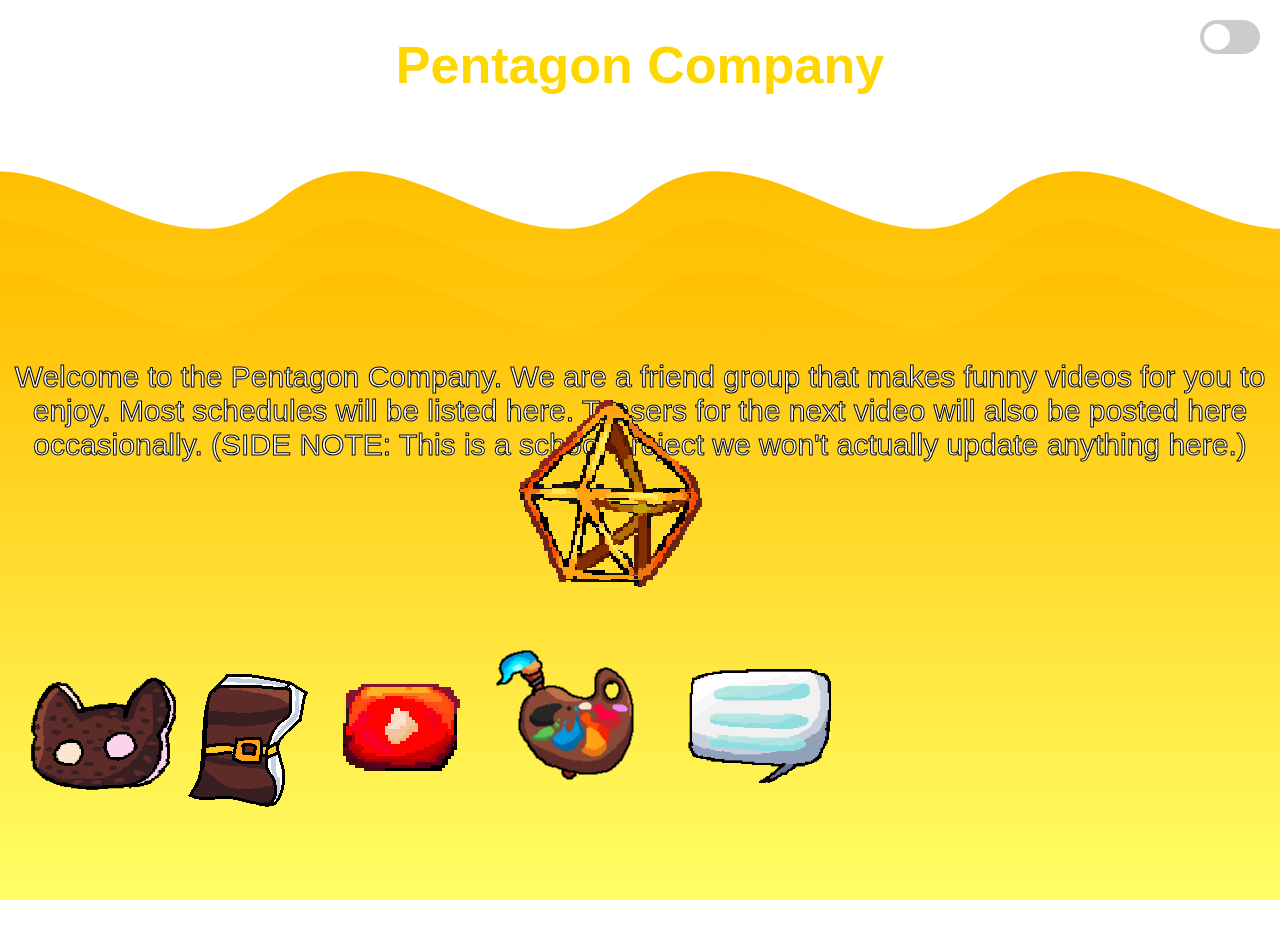
<file: index.html>
<!DOCTYPE html>
<html>

<head>
    <link rel="stylesheet" href="CSS/styles.css">
</head>

<body>
    <div class="theme-toggle-container">
        <label class="theme-switch">
            <input type="checkbox" id="theme-toggle">
            <span class="slider"></span>
        </label>
    </div>
    <h1>Pentagon Company</h1>
    <div class="mainpage-p">
        <p>
            Welcome to the Pentagon Company.
            We are a friend group that makes funny videos for you to enjoy. Most schedules will be listed here. Teasers
            for
            the next video will also be posted here occasionally. (SIDE NOTE: This is a school project we won't actually
            update anything here.)
        </p>
    </div>
    <div class="pentagon-container">
        <img src="PentagonLogo.png" alt="PentagonLogo">
    </div>
    <div class="cookie-container">
        <a href="members.html">
            <img src="CookieCat.png" alt="CookieCatLogo" />
        </a>
    </div>
    <div class="journal-container">
        <a href="roadmap.html">
            <img src="journal.png" alt="Journallogo" />
    </div>
    <div class="youtube-container">
        <a href="https://www.youtube.com/@PentagonCompany/featured">
            <img src="YouTubePixel.png" alt="YouTubeLogo">
    </div>
    <div class="paintbrush-container">
        <a href= "gallery.html">
            <img src="Paintbrush Palette.png" alt="Paintbrush">
        </a>
    </div>
    <div class="credits-container">
        <a href = "credits.html">
            <img src="Credits.png" alt="Credits">
        </a>
    </div>

    <script>
        const themeToggle = document.getElementById('theme-toggle');
        const html = document.documentElement;

        // Check for saved theme preference or default to light mode
        const currentTheme = localStorage.getItem('theme') || 'light';
        if (currentTheme === 'dark') {
            html.classList.add('dark-mode');
            themeToggle.checked = true;
        }

        // Toggle theme on switch change
        themeToggle.addEventListener('change', function() {
            if (this.checked) {
                html.classList.add('dark-mode');
                localStorage.setItem('theme', 'dark');
            } else {
                html.classList.remove('dark-mode');
                localStorage.setItem('theme', 'light');
            }
        });
    </script>
</body>

</html>
</DOCTYPE>
</file>
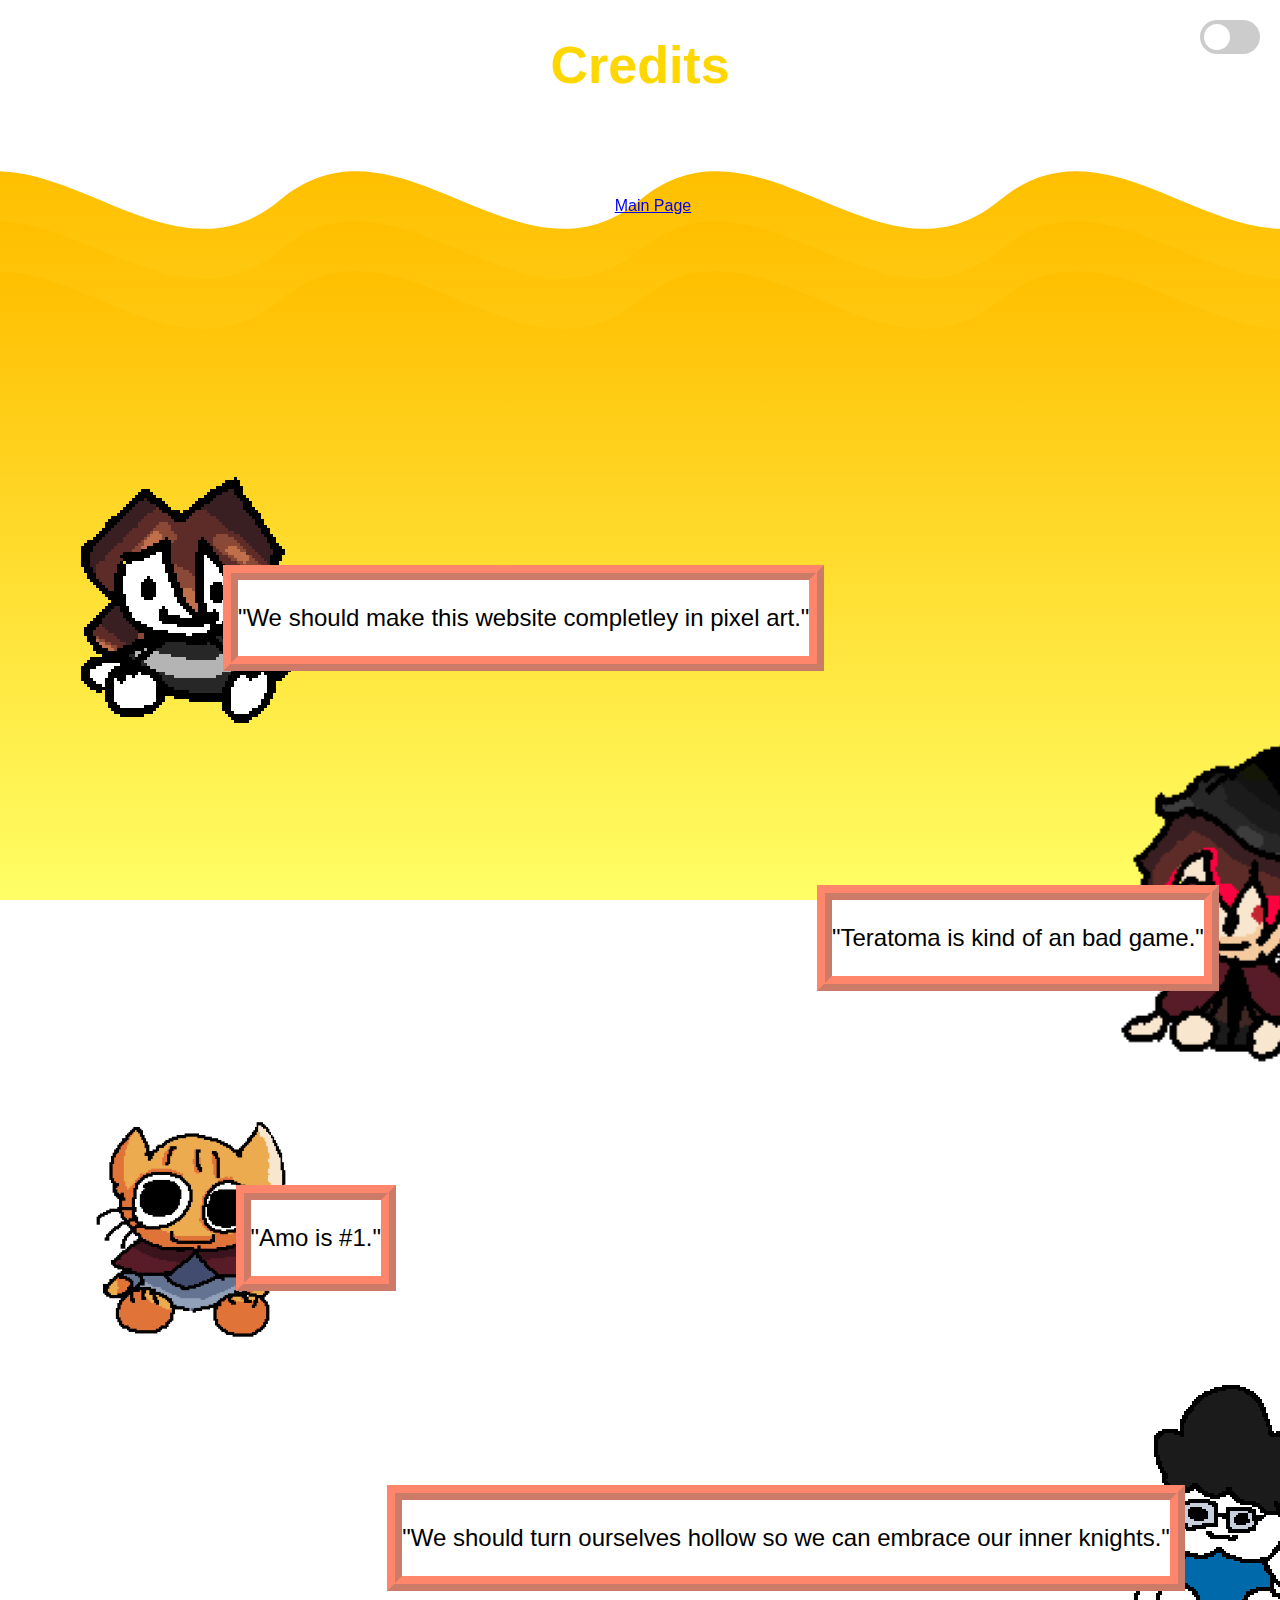
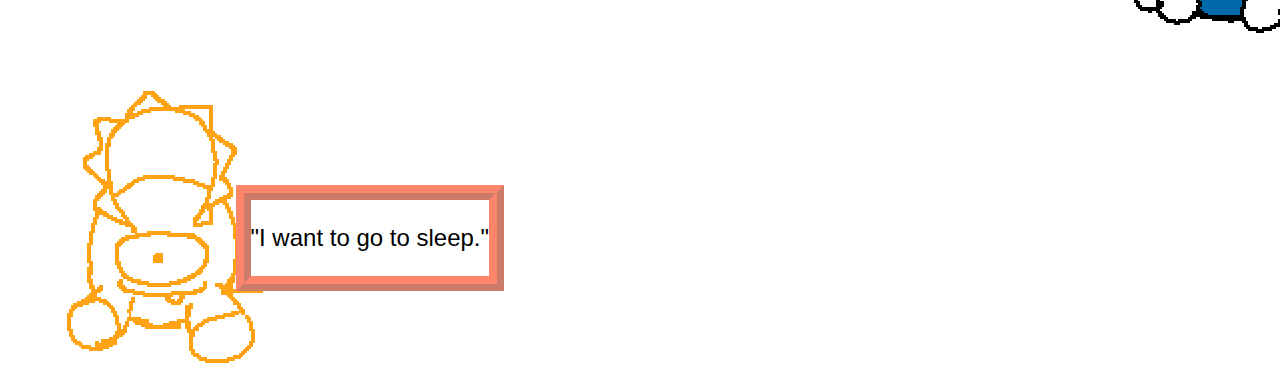
<file: credits.html>
<!DOCTYPE html>
<html>

<head>
    <link rel="stylesheet" href="CSS/styles.css">
</head>

<body>
    <div class="theme-toggle-container">
        <label class="theme-switch">
            <input type="checkbox" id="theme-toggle">
            <span class="slider"></span>
        </label>
    </div>
    <div class="mpbuttoncredits">
        <a href="mainpage.html">Main Page</a>
    </div>
    <h1> Credits</h1>
    <div class="whiteyycredits">
        <img id="whiteyy-img" src="WhiteyyWebsite1.png">
    </div>
    <div class="creditsright1">
        <p>
            "We should make this website completley in pixel art."
        </p>
    </div> 
    <div class="gitacredits">
        <img id="gita-img" src="GitaWebsite1.png">
    </div>
    <div class="creditsright2">
        <p>
            "Teratoma is kind of an bad game."
        </p>
    </div>
    <div class="lokuscredits">
        <img id="lokus-img" src="LokusWebsite1.png">
    </div>
    <div class="creditsright3">
        <p>
            "Amo is #1."
        </p>
    </div>
    <div class="brandancredits">
        <img id="brandan-img" src="BrandanWebsite1.png">
    </div>
    <div class="creditsright4">
        <p>
            "We should turn ourselves hollow so we can embrace our inner knights."
        </p>
    </div>

    <div class="ariacredits">
        <img id="aria-img" src="PochitaWebsite1.png">
    </div>
    <div class="creditsright5">
        <p>
            "I want to go to sleep."
        </p>
    </div>

    <script>
        const themeToggle = document.getElementById('theme-toggle');
        const html = document.documentElement;
        
        // Get image elements
        const whiteyyImg = document.getElementById('whiteyy-img');
        const gitaImg = document.getElementById('gita-img');
        const lokusImg = document.getElementById('lokus-img');
        const brandanImg = document.getElementById('brandan-img');
        const ariaImg = document.getElementById('aria-img');

        // Function to update images based on theme
        function updateImages(isDarkMode) {
            if (isDarkMode) {
                if (whiteyyImg) whiteyyImg.src = 'WhiteyyWebsite2.png';
                if (gitaImg) gitaImg.src = 'GitaWebsite2.png';
                if (lokusImg) lokusImg.src = 'LokusWebsite2.png';
                if (brandanImg) brandanImg.src = 'BrandanWebsite2.png';
                if (ariaImg) ariaImg.src = 'PochitaWebsite2.png';
            } else {
                if (whiteyyImg) whiteyyImg.src = 'WhiteyyWebsite1.png';
                if (gitaImg) gitaImg.src = 'GitaWebsite1.png';
                if (lokusImg) lokusImg.src = 'LokusWebsite1.png';
                if (brandanImg) brandanImg.src = 'BrandanWebsite1.png';
                if (ariaImg) ariaImg.src = 'PochitaWebsite1.png';
            }
        }

        // Check for saved theme preference or default to light mode
        const currentTheme = localStorage.getItem('theme') || 'light';
        if (currentTheme === 'dark') {
            html.classList.add('dark-mode');
            themeToggle.checked = true;
            updateImages(true);
        } else {
            updateImages(false);
        }

        // Toggle theme on switch change
        themeToggle.addEventListener('change', function() {
            if (this.checked) {
                html.classList.add('dark-mode');
                localStorage.setItem('theme', 'dark');
                updateImages(true);
            } else {
                html.classList.remove('dark-mode');
                localStorage.setItem('theme', 'light');
                updateImages(false);
            }
        });
    </script>
</body>

</html>
</file>
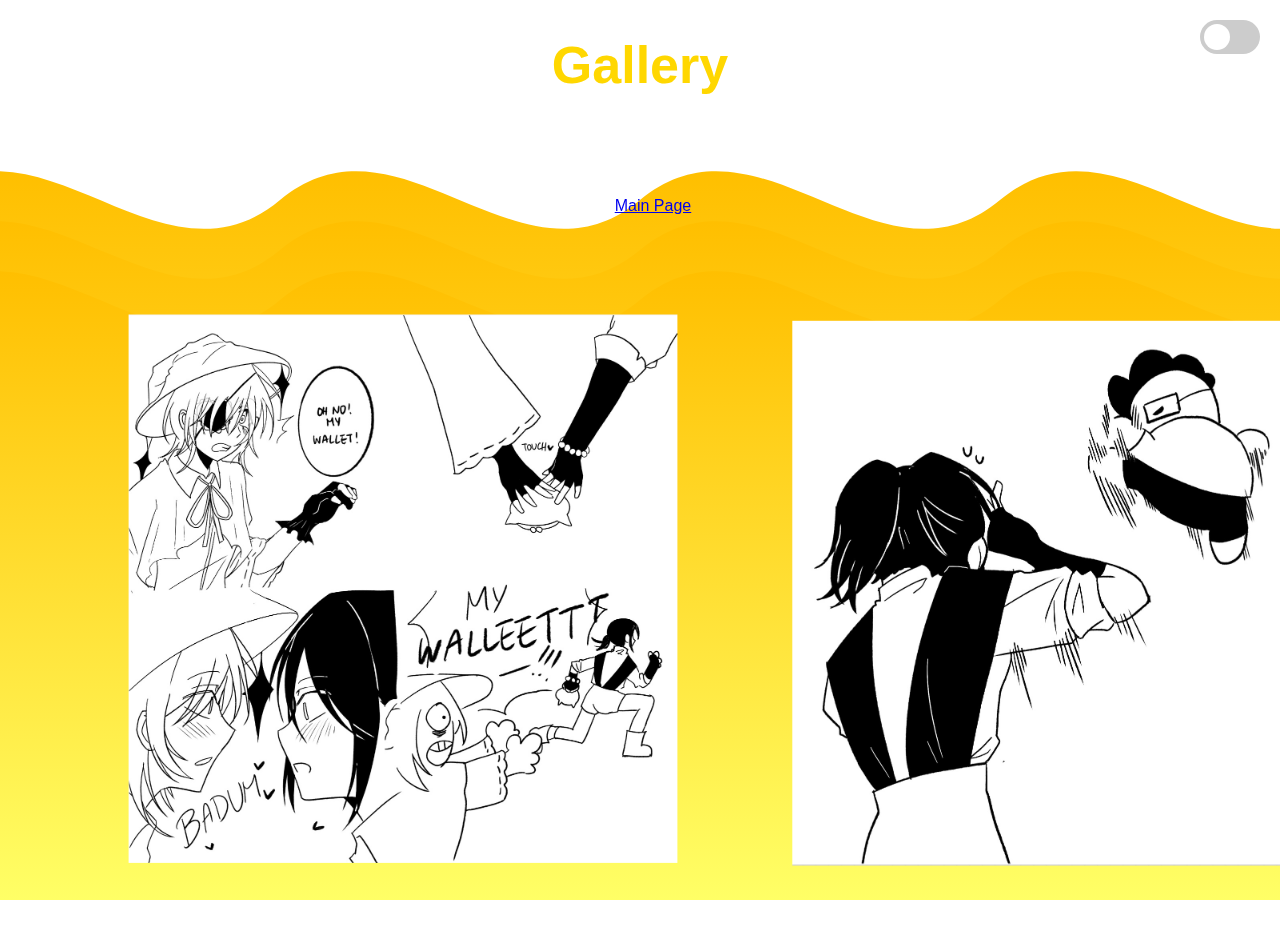
<file: gallery.html>
<!DOCTYPE html>
<html>
    <head>
        <link rel="stylesheet" href="CSS/styles.css">
        <h1>
            Gallery
        </h1>
    </head>
    <body>
        <div class="mpbutton">
            <a href="mainpage.html">Main Page</a>
        </div>
        <div class="theme-toggle-container">
            <label class="theme-switch">
                <input type="checkbox" id="theme-toggle">
                <span class="slider"></span>
            </label>
        </div>
        <div class="yuriliveaction">
            <img src="YuriLiveAction.png" alt="Gitden">
        </div>
        <div class="insanekick">
            <img src="insanekick.png" alt="kick">
        </div>

        <script>
            const themeToggle = document.getElementById('theme-toggle');
            const html = document.documentElement;
    
            // Check for saved theme preference or default to light mode
            const currentTheme = localStorage.getItem('theme') || 'light';
            if (currentTheme === 'dark') {
                html.classList.add('dark-mode');
                themeToggle.checked = true;
            }
    
            // Toggle theme on switch change
            themeToggle.addEventListener('change', function() {
                if (this.checked) {
                    html.classList.add('dark-mode');
                    localStorage.setItem('theme', 'dark');
                } else {
                    html.classList.remove('dark-mode');
                    localStorage.setItem('theme', 'light');
                }
            });
        </script>

    </body>
</html>

</DOCTYPE>
</file>
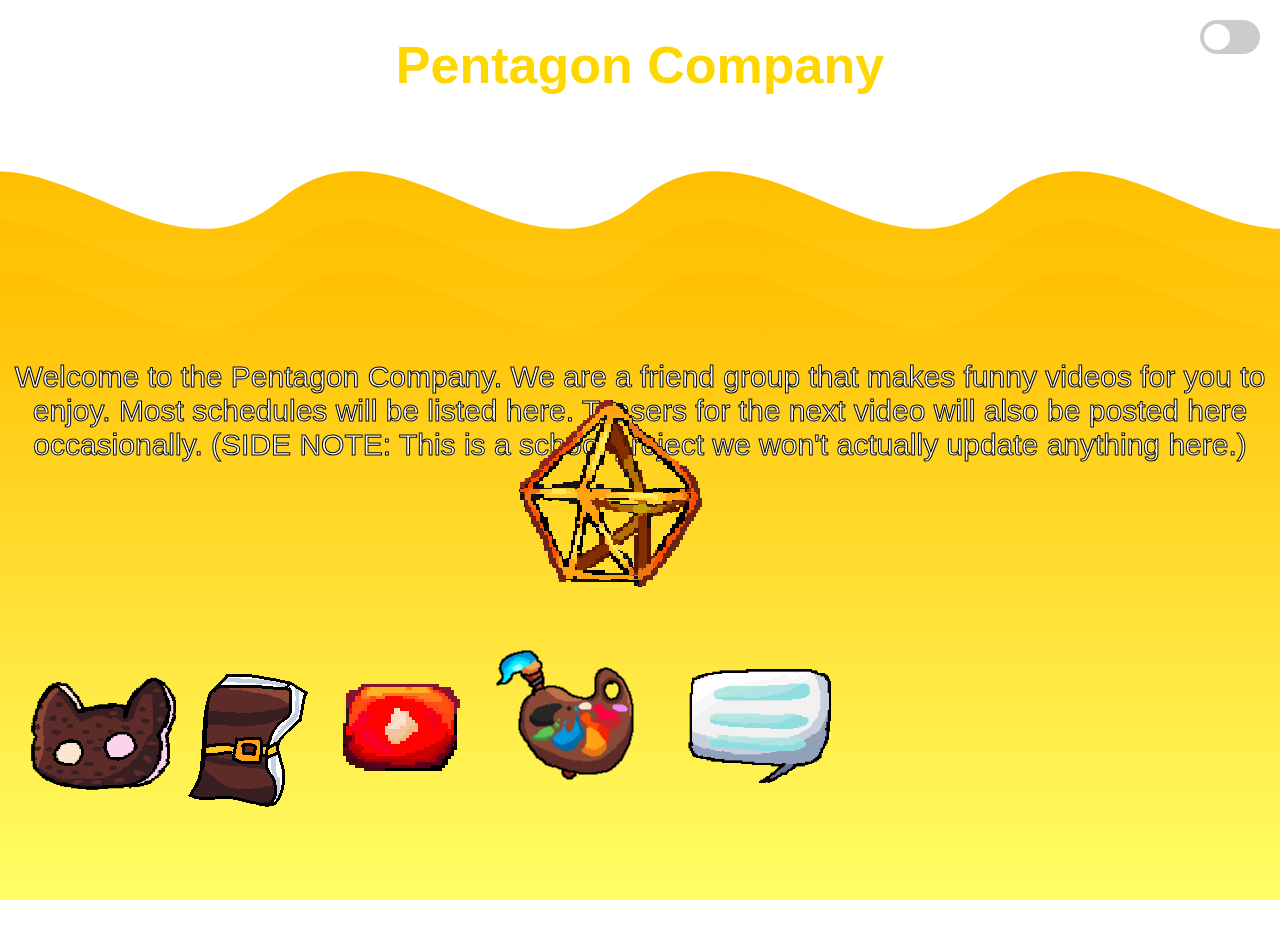
<file: mainpage.html>
<!DOCTYPE html>
<html>

<head>
    <link rel="stylesheet" href="CSS/styles.css">
</head>

<body>
    <div class="theme-toggle-container">
        <label class="theme-switch">
            <input type="checkbox" id="theme-toggle">
            <span class="slider"></span>
        </label>
    </div>
    <h1>Pentagon Company</h1>
    <div class="mainpage-p">
        <p>
            Welcome to the Pentagon Company.
            We are a friend group that makes funny videos for you to enjoy. Most schedules will be listed here. Teasers
            for
            the next video will also be posted here occasionally. (SIDE NOTE: This is a school project we won't actually
            update anything here.)
        </p>
    </div>
    <div class="pentagon-container">
        <img src="PentagonLogo.png" alt="PentagonLogo">
    </div>
    <div class="cookie-container">
        <a href="members.html">
            <img src="CookieCat.png" alt="CookieCatLogo" />
        </a>
    </div>
    <div class="journal-container">
        <a href="roadmap.html">
            <img src="journal.png" alt="Journallogo" />
    </div>
    <div class="youtube-container">
        <a href="https://www.youtube.com/watch?v=xvFZjo5PgG0">
            <img src="YouTubePixel.png" alt="YouTubeLogo">
    </div>
    <div class="paintbrush-container">
        <a href= "gallery.html">
            <img src="Paintbrush Palette.png" alt="Paintbrush">
        </a>
    </div>
    <div class="credits-container">
        <a href = "credits.html">
            <img src="Credits.png" alt="Credits">
        </a>
    </div>

    <script>
        const themeToggle = document.getElementById('theme-toggle');
        const html = document.documentElement;

        // Check for saved theme preference or default to light mode
        const currentTheme = localStorage.getItem('theme') || 'light';
        if (currentTheme === 'dark') {
            html.classList.add('dark-mode');
            themeToggle.checked = true;
        }

        // Toggle theme on switch change
        themeToggle.addEventListener('change', function() {
            if (this.checked) {
                html.classList.add('dark-mode');
                localStorage.setItem('theme', 'dark');
            } else {
                html.classList.remove('dark-mode');
                localStorage.setItem('theme', 'light');
            }
        });
    </script>
</body>

</html>
</DOCTYPE>
</file>
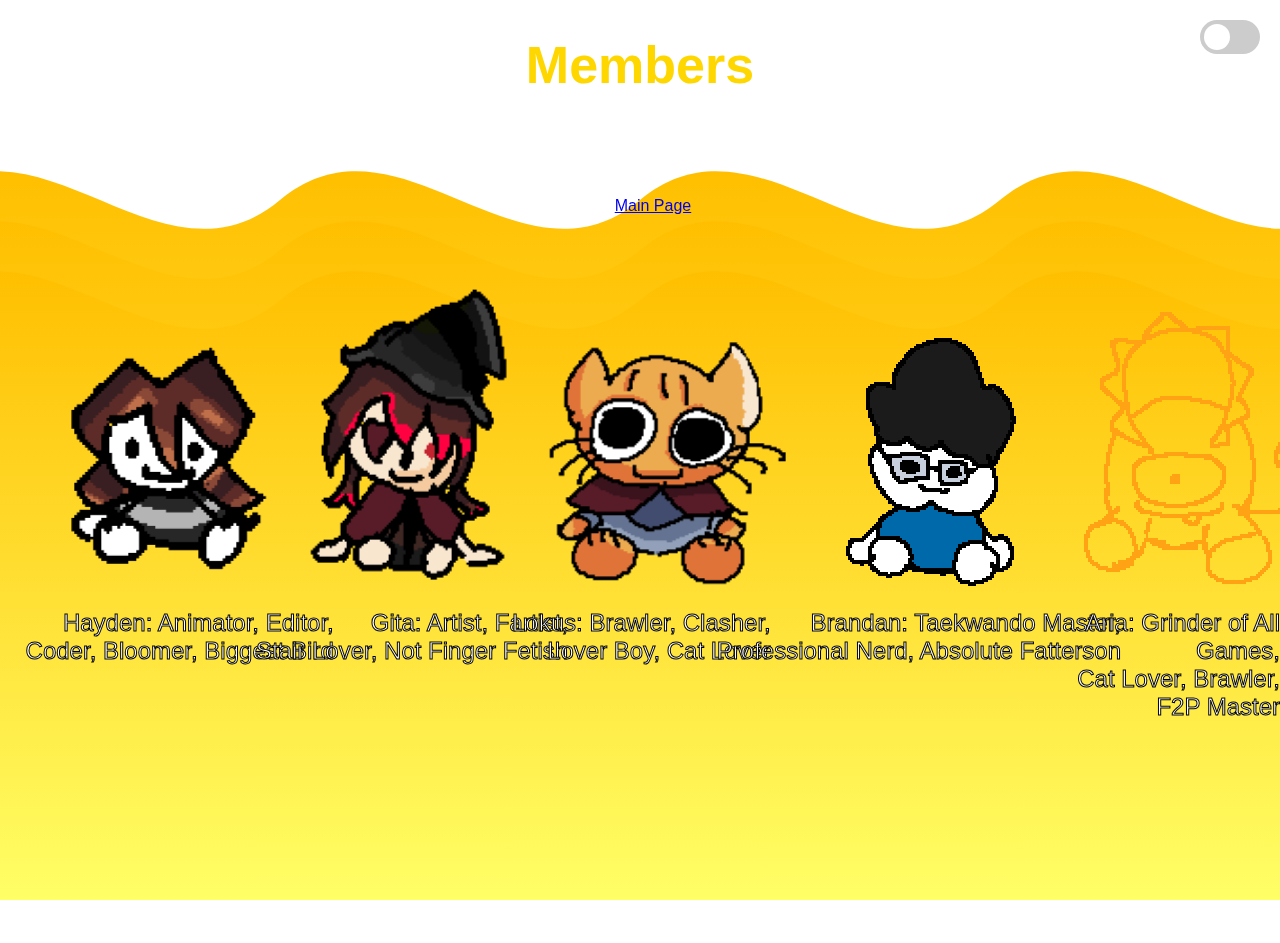
<file: members.html>
<!DOCTYPE html>
<html>

<head>
    <link rel="stylesheet" href="CSS/styles.css">
</head>

<body>
    <div class="theme-toggle-container">
        <label class="theme-switch">
            <input type="checkbox" id="theme-toggle">
            <span class="slider"></span>
        </label>
    </div>
    <h1>
        Members
    </h1>
    <div class="mpbutton">
        <a href="mainpage.html">Main Page</a>
    </div>

    <div class="whiteyypic">
        <img id="whiteyy-img" src="WhiteyyWebsite1.png">
    </div>
    <div class="whiteyytext">
        <p>
            Hayden: Animator, Editor,<br> Coder, Bloomer, Biggest Bird
        </p>
    </div>
    <div class="gitapic">
        <img id="gita-img" src="GitaWebsite1.png">
    </div>
    <div class="gitatext">
        <p>
            Gita: Artist, Fartist, <br> Stair Lover, Not Finger Fetish
        </p>
    </div>
    <div class="lokuspic">
        <img id="lokus-img" src="LokusWebsite1.png">
    </div>
    <div class="lokustext">
        <p>
            Lokus: Brawler, Clasher, <br>Lover Boy, Cat Lover
        </p>
    </div>
    <div class="brandanpic">
        <img id="brandan-img" src="BrandanWebsite1.png">
    </div>
    <div class="brandantext">
        <p>
            Brandan: Taekwando Master, <br>Professional Nerd, Absolute Fatterson
        </p>
    </div>
    <div class="ariapic">
        <img id="aria-img" src="PochitaWebsite1.png">
    </div>
    <div class="ariatext">
        <p>
            Aria: Grinder of All Games,<br>Cat Lover, Brawler, F2P Master
        </p>
    </div>


    <script>
        const themeToggle = document.getElementById('theme-toggle');
        const html = document.documentElement;

        // Get image elements
        const whiteyyImg = document.getElementById('whiteyy-img');
        const gitaImg = document.getElementById('gita-img');
        const lokusImg = document.getElementById('lokus-img');
        const brandanImg = document.getElementById('brandan-img');
        const ariaImg = document.getElementById('aria-img');

        // Function to update images based on theme
        function updateImages(isDarkMode) {
            if (isDarkMode) {
                if (whiteyyImg) whiteyyImg.src = 'WhiteyyWebsite2.png';
                if (gitaImg) gitaImg.src = 'GitaWebsite2.png';
                if (lokusImg) lokusImg.src = 'LokusWebsite2.png';
                if (brandanImg) brandanImg.src = 'BrandanWebsite2.png';
                if (ariaImg) ariaImg.src = 'PochitaWebsite2.png';
            } else {
                if (whiteyyImg) whiteyyImg.src = 'WhiteyyWebsite1.png';
                if (gitaImg) gitaImg.src = 'GitaWebsite1.png';
                if (lokusImg) lokusImg.src = 'LokusWebsite1.png';
                if (brandanImg) brandanImg.src = 'BrandanWebsite1.png';
                if (ariaImg) ariaImg.src = 'PochitaWebsite1.png';
            }
        }

        // Check for saved theme preference or default to light mode
        const currentTheme = localStorage.getItem('theme') || 'light';
        if (currentTheme === 'dark') {
            html.classList.add('dark-mode');
            themeToggle.checked = true;
            updateImages(true);
        } else {
            updateImages(false);
        }

        // Toggle theme on switch change
        themeToggle.addEventListener('change', function () {
            if (this.checked) {
                html.classList.add('dark-mode');
                localStorage.setItem('theme', 'dark');
                updateImages(true);
            } else {
                html.classList.remove('dark-mode');
                localStorage.setItem('theme', 'light');
                updateImages(false);
            }
        });
    </script>
</body>

</html>
</file>
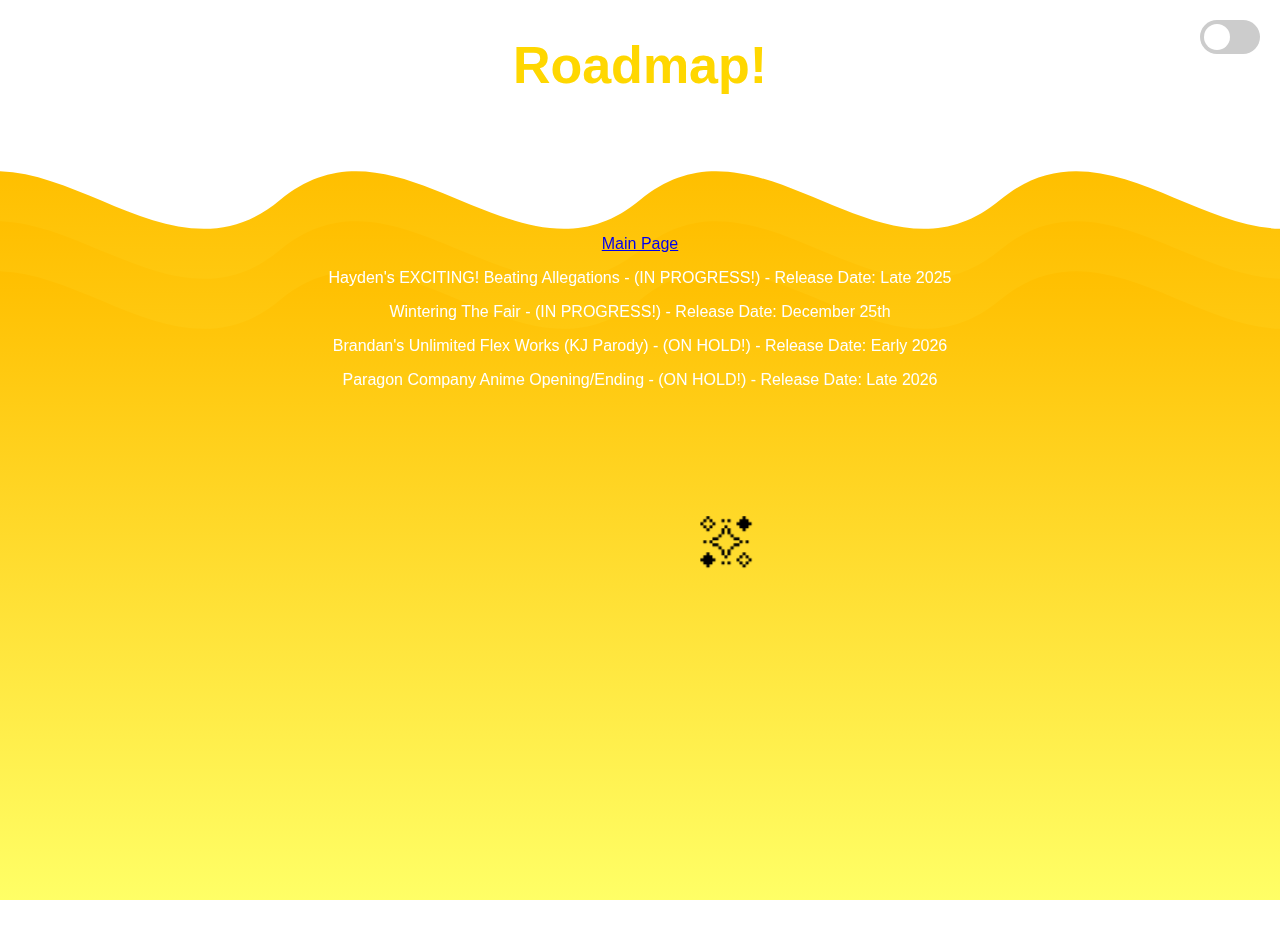
<file: roadmap.html>
<!DOCTYPE html>
<html>

<head>
    <link rel="stylesheet" href="CSS/styles.css">
</head>

<body>
    <div class="theme-toggle-container">
        <label class="theme-switch">
            <input type="checkbox" id="theme-toggle">
            <span class="slider"></span>
        </label>
    </div>
    <h1> Roadmap!</h1>
    <div class="roadmap-p">
        <p>
            <a href="index.html">Main Page</a>
        </p>
        <p>Hayden's EXCITING! Beating Allegations
            - (IN PROGRESS!) - Release Date: Late 2025
        </p>

        <p>
            Wintering The Fair - (IN PROGRESS!) - Release Date: December 25th
        </p>

        <p>
            Brandan's Unlimited Flex Works (KJ Parody) - (ON HOLD!) - Release Date: Early 2026
        </p>

        <p>
            Paragon Company Anime Opening/Ending - (ON HOLD!) - Release Date: Late 2026
        </p>
    </div>
    <div class="star">
        <img src="star.png" alt="starlogo">
    </div>

    <script>
        const themeToggle = document.getElementById('theme-toggle');
        const html = document.documentElement;

        // Check for saved theme preference or default to light mode
        const currentTheme = localStorage.getItem('theme') || 'light';
        if (currentTheme === 'dark') {
            html.classList.add('dark-mode');
            themeToggle.checked = true;
        }

        // Toggle theme on switch change
        themeToggle.addEventListener('change', function() {
            if (this.checked) {
                html.classList.add('dark-mode');
                localStorage.setItem('theme', 'dark');
            } else {
                html.classList.remove('dark-mode');
                localStorage.setItem('theme', 'light');
            }
        });
    </script>
</body>

</html>
</file>
<file: CSS/styles.css>
body {
    background: white;
    min-height: 100vh;
    position: relative;
    transition: background 0.3s ease;
}

html.dark-mode body {
    background: #2d2d2d;
}

@keyframes wave-animation {
    0% {
        background-position-x: 0;
    }
    100% {
        background-position-x: 1440px;
    }
}

@keyframes wiggle-rotate-cookie {
    0%, 100% {
        transform: rotate(0deg);
    }
    25% {
        transform: rotate(-5deg);
    }
    75% {
        transform: rotate(5deg);
    }
}

@keyframes wiggle-rotate-cookie-hover {
    0%, 100% {
        transform: rotate(0deg);
    }
    25% {
        transform: rotate(-5deg);
    }
    75% {
        transform: rotate(5deg);
    }
}

@keyframes wiggle-rotate-journal {
    0%, 100% {
        transform: rotate(0deg);
    }
    25% {
        transform: rotate(-5deg);
    }
    75% {
        transform: rotate(5deg);
    }
}

@keyframes wiggle-rotate-journal-hover {
    0%, 100% {
        transform: rotate(0deg);
    }
    25% {
        transform: rotate(-5deg);
    }
    75% {
        transform: rotate(5deg);
    }
}

@keyframes wiggle-rotate-youtube {
    0%, 100% {
        transform: rotate(0deg);
    }
    25% {
        transform: rotate(-5deg);
    }
    75% {
        transform: rotate(5deg);
    }
}

@keyframes wiggle-rotate-youtube-hover {
    0%, 100% {
        transform: rotate(0deg);
    }
    25% {
        transform: rotate(-5deg);
    }
    75% {
        transform: rotate(5deg);
    }
}

@keyframes hover-up-down {
    0%, 100% {
        transform: translateY(0);
    }
    50% {
        transform: translateY(-20px);
    }
}

body::before {
    content: "";
    position: fixed;
    top: 0;
    left: 0;
    width: 100%;
    height: 100%;
    background: url("data:image/svg+xml,%3Csvg xmlns='http://www.w3.org/2000/svg' viewBox='0 0 1440 900' preserveAspectRatio='none'%3E%3Cdefs%3E%3ClinearGradient id='waveGradient' x1='0%25' y1='0%25' x2='0%25' y2='100%25'%3E%3Cstop offset='0%25' stop-color='%23FFBF00'/%3E%3Cstop offset='100%25' stop-color='%23FFFF66'/%3E%3C/linearGradient%3E%3C/defs%3E%3Cpath d='M0,200 C120,100 240,300 360,200 C480,100 600,300 720,200 C840,100 960,300 1080,200 C1200,100 1320,300 1440,200 L1440,900 L0,900 Z' fill='url(%23waveGradient)'/%3E%3Cpath d='M0,250 C120,150 240,350 360,250 C480,150 600,350 720,250 C840,150 960,350 1080,250 C1200,150 1320,350 1440,250 L1440,900 L0,900 Z' fill='url(%23waveGradient)'/%3E%3Cpath d='M0,300 C120,200 240,400 360,300 C480,200 600,400 720,300 C840,200 960,400 1080,300 C1200,200 1320,400 1440,300 L1440,900 L0,900 Z' fill='url(%23waveGradient)'/%3E%3C/svg%3E") repeat-x bottom;
    background-size: 1440px 100%;
    pointer-events: none;
    z-index: -1;
    animation: wave-animation 20s linear infinite;
    transition: background 0.3s ease;
}

html.dark-mode body::before {
    background: url("data:image/svg+xml,%3Csvg xmlns='http://www.w3.org/2000/svg' viewBox='0 0 1440 900' preserveAspectRatio='none'%3E%3Cdefs%3E%3ClinearGradient id='waveGradientDark' x1='0%25' y1='0%25' x2='0%25' y2='100%25'%3E%3Cstop offset='0%25' stop-color='%23808080'/%3E%3Cstop offset='100%25' stop-color='%23FFFFFF'/%3E%3C/linearGradient%3E%3C/defs%3E%3Cpath d='M0,200 C120,100 240,300 360,200 C480,100 600,300 720,200 C840,100 960,300 1080,200 C1200,100 1320,300 1440,200 L1440,900 L0,900 Z' fill='url(%23waveGradientDark)'/%3E%3Cpath d='M0,250 C120,150 240,350 360,250 C480,150 600,350 720,250 C840,150 960,350 1080,250 C1200,150 1320,350 1440,250 L1440,900 L0,900 Z' fill='url(%23waveGradientDark)'/%3E%3Cpath d='M0,300 C120,200 240,400 360,300 C480,200 600,400 720,300 C840,200 960,400 1080,300 C1200,200 1320,400 1440,300 L1440,900 L0,900 Z' fill='url(%23waveGradientDark)'/%3E%3C/svg%3E") repeat-x bottom;
}

h1 {
    color: gold;
    text-align: center;
    font-size: 52px;
    transition: color 0.3s ease;
}

html.dark-mode h1 {
    color: white;
}

.mainpage-p {
    -webkit-text-stroke: 1px;
    -webkit-text-stroke-color: black;
    color: white;
    text-align: center;
    position: absolute;
    margin-top: 200px;
    font-size: 30px;
}

body {
    text-align: right;
    font-family: "DinPRO", "DIN Pro", "DINPro", Arial, Helvetica, sans-serif;
}

.mpbutton {
    text-align: center;
    position: absolute;
    left: 48%;
    bottom: 80%;
}

.mpbuttoncredits {
    position: absolute;
    left: 48%;
    bottom: 80%;
}

.whiteyypic {
    position: fixed;
    bottom: 30%;
    left: 1%;
    transform: scale(0.9);
}

.whiteyytext {
    -webkit-text-stroke: 1px;
    -webkit-text-stroke-color: black;
    color: white;
    position: fixed;
    top: 65%;
    left: 2%;
    font-size: 24px;
}

.gitapic {
    position: fixed;
    bottom: 28%;
    left: 20%;
    transform: scale(0.7);
}

.gitatext {
    -webkit-text-stroke: 1px;
    -webkit-text-stroke-color: black;
    color: white;
    position: fixed;
    top: 65%;
    left: 20%;
    font-size: 24px;
}

.lokuspic {
    position: fixed;
    bottom: 30.5%;
    left: 39%;
    transform: scale(0.9);
}

.lokustext {
    -webkit-text-stroke: 1px;
    -webkit-text-stroke-color: black;
    color: white;
    position: fixed;
    top: 65%;
    left: 40%;
    font-size: 24px;
}

.brandanpic {
    position: fixed;
    bottom: 34%;
    left: 62%;
    transform: scale(1);
}

.brandantext {
    -webkit-text-stroke: 1px;
    -webkit-text-stroke-color: black;
    color: white;
    position: fixed;
    top: 65%;
    left: 56%;
    font-size: 24px;
}

.ariapic {
    position: fixed;
    bottom: 34%;
    left: 82%;
    transform: scale(1);
}

.ariatext {
    -webkit-text-stroke: 1px;
    -webkit-text-stroke-color: black;
    color: white;
    position: fixed;
    top: 65%;
    left: 82%;
    font-size: 24px;
}

.roadmap-p {
    color:white;
    text-align: center;
    margin-top: 140px;
    font-size: 16px;
}
.pentagon-container {
    position: fixed;
    bottom: 300px;
    right: 44.5%;
    animation: hover-up-down 4s cubic-bezier(0.4, 0, 0.6, 1) infinite;
}

.pentagon-container img {
    transition: transform 0.6s ease;
    transform-origin: center;
}

.pentagon-container:hover img {
    transform: rotate(360deg);
}

.star {
    position:fixed;
    bottom: 100px;
    left: 470px;
    transform: scale(0.1)
}

.whiteyycredits {
    -webkit-text-stroke: 1px;
    -webkit-text-stroke-color: black;
    color: white;
    position: absolute;
    top: 400px;
    left: 2%;
    font-size: 24px;
}

.gitacredits {
    -webkit-text-stroke: 1px;
    -webkit-text-stroke-color: black;
    color: white;
    position: absolute;
    top: 650px;
    left: 85%;
    font-size: 24px;
    transform: scale(0.8);
}

.lokuscredits {
    -webkit-text-stroke: 1px;
    -webkit-text-stroke-color: black;
    color: white;
    position: absolute;
    top: 1050px;
    left: 2%;
    font-size: 24px;
    transform: scale(0.8);
}

.brandancredits {
    -webkit-text-stroke: 1px;
    -webkit-text-stroke-color: black;
    color: white;
    position: absolute;
    top: 1350px;
    left: 85%;
    font-size: 24px;
    transform: scale(1);
}

.ariacredits {
    -webkit-text-stroke: 1px;
    -webkit-text-stroke-color: black;
    color: white;
    position: absolute;
    top: 1650px;
    left: 2%;
    font-size: 24px;
    transform: scale(1);
}

.creditsright1 {
    border: 4mm ridge rgba(255, 54, 9, 0.6);
    background-color: white;
    position:absolute;
    top: 530px;
    left: 17%;
    font-size:24px;
}

.creditsright2 {
    border: 4mm ridge rgba(255, 54, 9, 0.6);
    background-color: white;
    position:absolute;
    top: 850px;
    left: 64%;
    font-size:24px;
}

.creditsright3 {
    border: 4mm ridge rgba(255, 54, 9, 0.6);
    background-color: white;
    position:absolute;
    top: 1150px;
    left: 18%;
    font-size:24px;
}

.creditsright4 {
    border: 4mm ridge rgba(255, 54, 9, 0.6);
    background-color: white;
    position:absolute;
    top: 1450px;
    left: 30%;
    font-size:24px;
}

.creditsright5 {
    border: 4mm ridge rgba(255, 54, 9, 0.6);
    background-color: white;
    position:absolute;
    top: 1750px;
    left: 18%;
    font-size:24px;
}

.yuriliveaction {
    position:absolute;
    bottom: -38%;
    left: -23%;
    transform: scale(0.4)
}

.insanekick {
    position:absolute;
    bottom: -38%;
    left: 30%;
    transform: scale(0.4)
}

.cookie-container {
    position: fixed;
    bottom: 80px;
    left: -10px;
}

.cookie-container::after {
    content: "About Members";
    position: absolute;
    bottom: -15px;
    left: 50%;
    transform: translateX(-50%);
    white-space: nowrap;
    opacity: 0;
    transition: opacity 0.3s ease;
    color: black;
    font-size: 14px;
    pointer-events: none;
}

.cookie-container:hover::after {
    opacity: 1;
}

.cookie-container img {
    display: block;
    will-change: transform;
    animation: wiggle-rotate-cookie 3s cubic-bezier(0.4, 0, 0.6, 1) infinite;
}

.cookie-container:hover img {
    animation-name: wiggle-rotate-cookie-hover;
    animation-duration: 3s;
    animation-timing-function: cubic-bezier(0.4, 0, 0.6, 1);
    animation-iteration-count: infinite;
    animation-delay: 0s;
    animation-play-state: running;
}

.cookie-container a {
    display: block;
    text-decoration: none;
    color: inherit;
    transform: scale(0.7);
    transition: transform 0.3s cubic-bezier(0.25, 0.1, 0.25, 1);
}

.cookie-container:hover a {
    transform: scale(0.9);
}

.journal-container {
    position: fixed;
    bottom: 90px;
    left: 160px;
}

.journal-container::after {
    content: "Video Roadmap";
    position: absolute;
    bottom: -40px;
    left: 50%;
    transform: translateX(-50%);
    white-space: nowrap;
    opacity: 0;
    transition: opacity 0.3s ease;
    color: black;
    font-size: 14px;
    pointer-events: none;
}

.journal-container:hover::after {
    opacity: 1;
}

.journal-container img {
    display: block;
    will-change: transform;
    animation: wiggle-rotate-journal 3s cubic-bezier(0.4, 0, 0.6, 1) infinite;
}

.journal-container:hover img {
    animation-name: wiggle-rotate-journal-hover;
    animation-duration: 3s;
    animation-timing-function: cubic-bezier(0.4, 0, 0.6, 1);
    animation-iteration-count: infinite;
    animation-delay: 0s;
    animation-play-state: running;
}

.journal-container a {
    display: block;
    text-decoration: none;
    color: inherit;
    transform: scale(1);
    transition: transform 0.3s cubic-bezier(0.25, 0.1, 0.25, 1);
}

.journal-container:hover a {
    transform: scale(1.3);
}

.youtube-container {
    position: fixed;
    bottom: 80px;
    left: 300px;
}

.youtube-container:hover::after {
    opacity: 1;
}

.youtube-container img {
    display: block;
    will-change: transform;
    animation: wiggle-rotate-youtube 3s cubic-bezier(0.4, 0, 0.6, 1) infinite;
}

.youtube-container:hover img {
    animation-name: wiggle-rotate-youtube-hover;
    animation-duration: 3s;
    animation-timing-function: cubic-bezier(0.4, 0, 0.6, 1);
    animation-iteration-count: infinite;
    animation-delay: 0s;
    animation-play-state: running;
}

.youtube-container a {
    display: block;
    text-decoration: none;
    color: inherit;
    transform: scale(0.75);
    transition: transform 0.3s cubic-bezier(0.25, 0.1, 0.25, 1);
}

.youtube-container:hover a {
    transform: scale(1);
}

.paintbrush-container {
    position: fixed;
    bottom: 50px;
    left: 420px;
}

.paintbrush-container::after {
    content: "Gallery";
    position: absolute;
    bottom: 20px;
    left: 50%;
    transform: translateX(-50%);
    white-space: nowrap;
    opacity: 0;
    transition: opacity 0.3s ease;
    color: black;
    font-size: 14px;
    pointer-events: none;
}

.paintbrush-container:hover::after {
    opacity: 1;
}

.paintbrush-container img {
    display: block;
    will-change: transform;
    animation: wiggle-rotate-journal 3s cubic-bezier(0.4, 0, 0.6, 1) infinite;
}

.paintbrush-container:hover img {
    animation-name: wiggle-rotate-journal-hover;
    animation-duration: 3s;
    animation-timing-function: cubic-bezier(0.4, 0, 0.6, 1);
    animation-iteration-count: infinite;
    animation-delay: 0s;
    animation-play-state: running;
}

.paintbrush-container a {
    display: block;
    text-decoration: none;
    color: inherit;
    transform: scale(0.5);
    transition: transform 0.3s cubic-bezier(0.25, 0.1, 0.25, 1);
}

.paintbrush-container:hover a {
    transform: scale(0.7);
}

.credits-container {
    position: fixed;
    bottom: 70px;
    left: 630px;
}

.credits-container::after {
    content: "Credits";
    position: absolute;
    bottom: 0px;
    left: 50%;
    transform: translateX(-50%);
    white-space: nowrap;
    opacity: 0;
    transition: opacity 0.3s ease;
    color: black;
    font-size: 14px;
    pointer-events: none;
}

.credits-container:hover::after {
    opacity: 1;
}

.credits-container img {
    display: block;
    will-change: transform;
    animation: wiggle-rotate-journal 3s cubic-bezier(0.4, 0, 0.6, 1) infinite;
}

.credits-container:hover img {
    animation-name: wiggle-rotate-journal-hover;
    animation-duration: 3s;
    animation-timing-function: cubic-bezier(0.4, 0, 0.6, 1);
    animation-iteration-count: infinite;
    animation-delay: 0s;
    animation-play-state: running;
}

.credits-container a {
    display: block;
    text-decoration: none;
    color: inherit;
    transform: scale(0.6);
    transition: transform 0.3s cubic-bezier(0.25, 0.1, 0.25, 1);
}

.credits-container:hover a {
    transform: scale(0.8);
}

/* Theme Toggle Switch Styles */
.theme-toggle-container {
    position: fixed;
    top: 20px;
    right: 20px;
    z-index: 1000;
}

.theme-switch {
    position: relative;
    display: inline-block;
    width: 60px;
    height: 34px;
}

.theme-switch input {
    opacity: 0;
    width: 0;
    height: 0;
}

.slider {
    position: absolute;
    cursor: pointer;
    top: 0;
    left: 0;
    right: 0;
    bottom: 0;
    background-color: #ccc;
    transition: 0.4s;
    border-radius: 34px;
}

.slider:before {
    position: absolute;
    content: "";
    height: 26px;
    width: 26px;
    left: 4px;
    bottom: 4px;
    background-color: white;
    transition: 0.4s;
    border-radius: 50%;
}

.theme-switch input:checked + .slider {
    background-color: #4CAF50;
}

.theme-switch input:checked + .slider:before {
    transform: translateX(26px);
}

.slider:hover {
    box-shadow: 0 0 8px rgba(0, 0, 0, 0.3);
}
</file>
